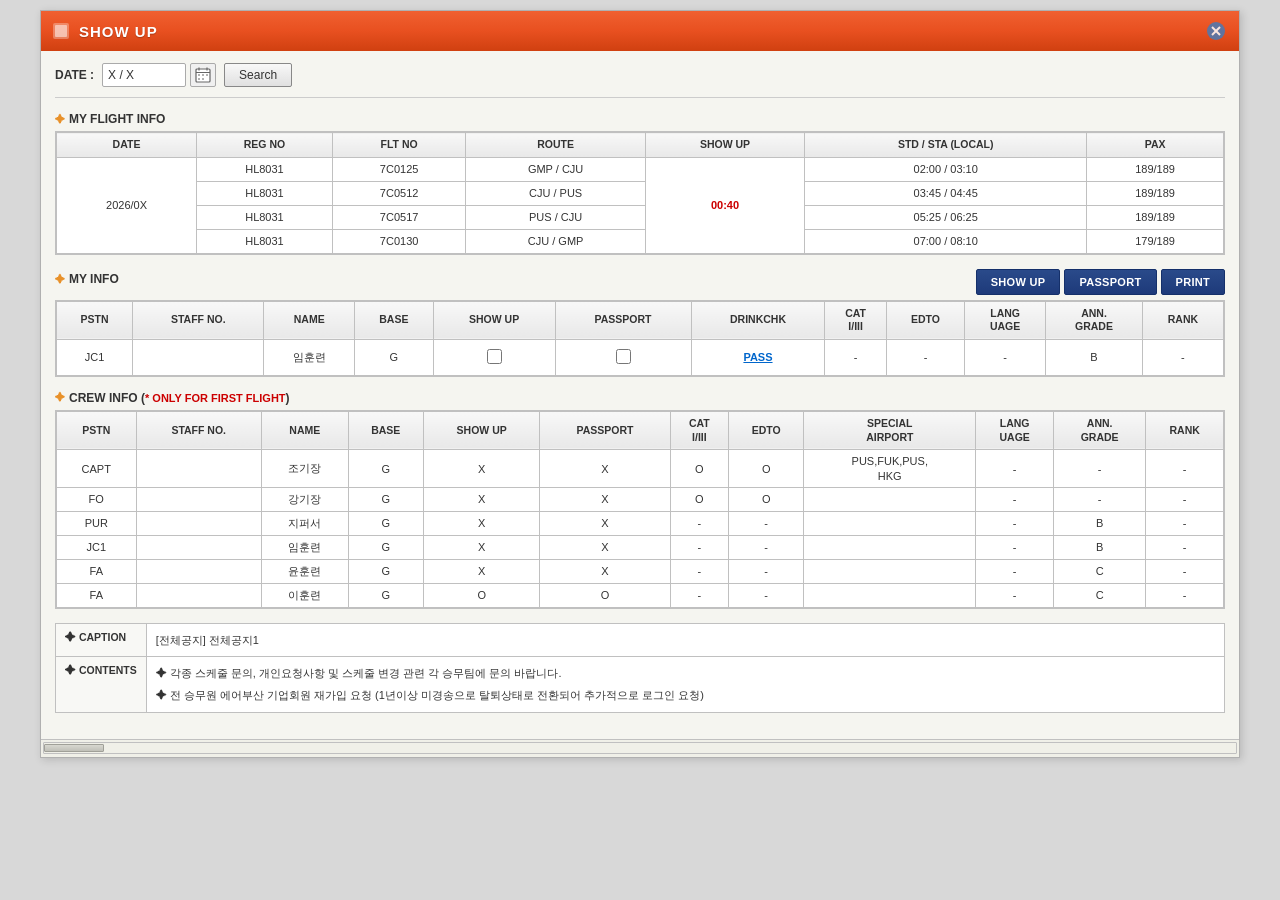
<file: jfos/index.html>
<!DOCTYPE html>
<html lang="ko">
<head>
    <meta charset="UTF-8">
    <meta name="viewport" content="width=device-width, initial-scale=1.0, maximum-scale=1.0">
    <meta name="description" content="제주항공 객실승무원 SHOW UP 로그인 연습 도구">
    <title>SHOW UP - 제주항공 객실승무원</title>
    <link rel="stylesheet" href="style.css">
</head>
<body>
    <div class="app-container">
        <!-- Header Bar -->
        <div class="header-bar">
            <div class="header-icon">
                <svg width="20" height="20" viewBox="0 0 20 20" fill="none">
                    <rect x="2" y="2" width="16" height="16" rx="2" fill="white" opacity="0.3"/>
                    <rect x="4" y="4" width="12" height="12" rx="1" fill="white" opacity="0.5"/>
                </svg>
            </div>
            <h1 class="header-title">SHOW UP</h1>
            <button class="close-btn" id="closeBtn" title="닫기" onclick="window.location.href='jfos_main.html'">
                <svg width="18" height="18" viewBox="0 0 18 18">
                    <circle cx="9" cy="9" r="9" fill="#4a7ab5"/>
                    <line x1="5" y1="5" x2="13" y2="13" stroke="white" stroke-width="2"/>
                    <line x1="13" y1="5" x2="5" y2="13" stroke="white" stroke-width="2"/>
                </svg>
            </button>
        </div>

        <!-- Main Content -->
        <div class="main-content">
            <!-- Date Search Bar -->
            <div class="date-bar">
                <label class="date-label">DATE :</label>
                <input type="text" class="date-input" id="dateInput" value="X / X" readonly>
                <button class="calendar-btn" id="calendarBtn" title="달력">
                    <svg width="16" height="16" viewBox="0 0 16 16" fill="none">
                        <rect x="1" y="2" width="14" height="13" rx="1" stroke="#666" stroke-width="1.2" fill="white"/>
                        <line x1="4" y1="0.5" x2="4" y2="3.5" stroke="#666" stroke-width="1.2"/>
                        <line x1="12" y1="0.5" x2="12" y2="3.5" stroke="#666" stroke-width="1.2"/>
                        <line x1="1" y1="5.5" x2="15" y2="5.5" stroke="#666" stroke-width="1"/>
                        <rect x="3" y="7" width="2" height="2" fill="#666" opacity="0.5"/>
                        <rect x="7" y="7" width="2" height="2" fill="#666" opacity="0.5"/>
                        <rect x="11" y="7" width="2" height="2" fill="#666" opacity="0.5"/>
                        <rect x="3" y="11" width="2" height="2" fill="#666" opacity="0.5"/>
                        <rect x="7" y="11" width="2" height="2" fill="#666" opacity="0.5"/>
                    </svg>
                </button>
                <button class="search-btn" id="searchBtn">Search</button>
            </div>

            <!-- MY FLIGHT INFO Section -->
            <div class="section">
                <div class="section-title">
                    <span class="section-icon">✦</span>
                    <span>MY FLIGHT INFO</span>
                </div>
                <p class="scroll-hint">← 좌우로 스크롤하세요</p>
                <div class="table-scroll">
                    <table class="data-table flight-table">
                        <thead>
                            <tr>
                                <th>DATE</th>
                                <th>REG NO</th>
                                <th>FLT NO</th>
                                <th>ROUTE</th>
                                <th>SHOW UP</th>
                                <th>STD / STA (LOCAL)</th>
                                <th>PAX</th>
                            </tr>
                        </thead>
                        <tbody>
                            <tr>
                                <td rowspan="4" class="date-cell">2026/0X</td>
                                <td>HL8031</td>
                                <td>7C0125</td>
                                <td>GMP / CJU</td>
                                <td rowspan="4" class="showup-time">- -:- -</td>
                                <td class="std-sta-1">17:05 / 18:15</td>
                                <td>189/189</td>
                            </tr>
                            <tr>
                                <td>HL8031</td>
                                <td>7C0512</td>
                                <td>CJU / PUS</td>
                                <td class="std-sta-2">18:50 / 19:50</td>
                                <td>189/189</td>
                            </tr>
                            <tr>
                                <td>HL8031</td>
                                <td>7C0517</td>
                                <td>PUS / CJU</td>
                                <td class="std-sta-3">20:30 / 21:30</td>
                                <td>189/189</td>
                            </tr>
                            <tr>
                                <td>HL8031</td>
                                <td>7C0130</td>
                                <td>CJU / GMP</td>
                                <td class="std-sta-4">22:05 / 23:15</td>
                                <td>179/189</td>
                            </tr>
                        </tbody>
                    </table>
                </div>
            </div>

            <!-- MY INFO Section -->
            <div class="section">
                <div class="section-header-row">
                    <div class="section-title">
                        <span class="section-icon">✦</span>
                        <span>MY INFO</span>
                    </div>
                    <div class="action-buttons">
                        <button class="action-btn" id="showUpBtn">SHOW UP</button>
                        <button class="action-btn" id="passportBtn">PASSPORT</button>
                        <button class="action-btn" id="printBtn">PRINT</button>
                    </div>
                </div>
                <p class="scroll-hint">← 좌우로 스크롤하세요</p>
                <div class="table-scroll">
                    <table class="data-table myinfo-table">
                        <thead>
                            <tr>
                                <th>PSTN</th>
                                <th>STAFF NO.</th>
                                <th>NAME</th>
                                <th>BASE</th>
                                <th>SHOW UP</th>
                                <th>PASSPORT</th>
                                <th>DRINKCHK</th>
                                <th>CAT<br>I/III</th>
                                <th>EDTO</th>
                                <th>LANG<br>UAGE</th>
                                <th>ANN.<br>GRADE</th>
                                <th>RANK</th>
                            </tr>
                        </thead>
                        <tbody>
                            <tr>
                                <td>JC1</td>
                                <td></td>
                                <td>임훈련</td>
                                <td>G</td>
                                <td><input type="checkbox" class="chk" id="myShowUpChk"></td>
                                <td><input type="checkbox" class="chk" id="myPassportChk"></td>
                                <td><a href="#" class="pass-link" id="passLink">PASS</a></td>
                                <td>-</td>
                                <td>-</td>
                                <td>-</td>
                                <td>B</td>
                                <td>-</td>
                            </tr>
                        </tbody>
                    </table>
                </div>
            </div>

            <!-- CREW INFO Section -->
            <div class="section">
                <div class="section-title">
                    <span class="section-icon">✦</span>
                    <span>CREW INFO (<span class="highlight-text">* ONLY FOR FIRST FLIGHT</span>)</span>
                </div>
                <p class="scroll-hint">← 좌우로 스크롤하세요</p>
                <div class="table-scroll">
                    <table class="data-table crew-table">
                        <thead>
                            <tr>
                                <th>PSTN</th>
                                <th>STAFF NO.</th>
                                <th>NAME</th>
                                <th>BASE</th>
                                <th>SHOW UP</th>
                                <th>PASSPORT</th>
                                <th>CAT<br>I/III</th>
                                <th>EDTO</th>
                                <th>SPECIAL<br>AIRPORT</th>
                                <th>LANG<br>UAGE</th>
                                <th>ANN.<br>GRADE</th>
                                <th>RANK</th>
                            </tr>
                        </thead>
                        <tbody>
                            <tr>
                                <td>CAPT</td>
                                <td></td>
                                <td>조기장</td>
                                <td>G</td>
                                <td>X</td>
                                <td>X</td>
                                <td>O</td>
                                <td>O</td>
                                <td class="special-airport">PUS,FUK,PUS,<br>HKG</td>
                                <td>-</td>
                                <td>-</td>
                                <td>-</td>
                            </tr>
                            <tr>
                                <td>FO</td>
                                <td></td>
                                <td>강기장</td>
                                <td>G</td>
                                <td>X</td>
                                <td>X</td>
                                <td>O</td>
                                <td>O</td>
                                <td></td>
                                <td>-</td>
                                <td>-</td>
                                <td>-</td>
                            </tr>
                            <tr>
                                <td>PUR</td>
                                <td></td>
                                <td>지퍼서</td>
                                <td>G</td>
                                <td>X</td>
                                <td>X</td>
                                <td>-</td>
                                <td>-</td>
                                <td></td>
                                <td>-</td>
                                <td>B</td>
                                <td>-</td>
                            </tr>
                            <tr>
                                <td>JC1</td>
                                <td></td>
                                <td>임훈련</td>
                                <td>G</td>
                                <td id="crewShowUpIm">X</td>
                                <td id="crewPassportIm">X</td>
                                <td>-</td>
                                <td>-</td>
                                <td></td>
                                <td>-</td>
                                <td>B</td>
                                <td>-</td>
                            </tr>
                            <tr>
                                <td>FA</td>
                                <td></td>
                                <td>윤훈련</td>
                                <td>G</td>
                                <td>X</td>
                                <td>X</td>
                                <td>-</td>
                                <td>-</td>
                                <td></td>
                                <td>-</td>
                                <td>C</td>
                                <td>-</td>
                            </tr>
                            <tr>
                                <td>FA</td>
                                <td></td>
                                <td>이훈련</td>
                                <td>G</td>
                                <td>O</td>
                                <td>O</td>
                                <td>-</td>
                                <td>-</td>
                                <td></td>
                                <td>-</td>
                                <td>C</td>
                                <td>-</td>
                            </tr>
                        </tbody>
                    </table>
                </div>
            </div>

            <!-- CAPTION & CONTENTS Section -->
            <div class="section notice-section">
                <table class="notice-table">
                    <tr>
                        <td class="notice-label">✦ CAPTION</td>
                        <td class="notice-content">[전체공지] 전체공지1</td>
                    </tr>
                    <tr>
                        <td class="notice-label">✦ CONTENTS</td>
                        <td class="notice-content">
                            <p>✦ 각종 스케줄 문의, 개인요청사항 및 스케줄 변경 관련 각 승무팀에 문의 바랍니다.</p>
                            <p>✦ 전 승무원 에어부산 기업회원 재가입 요청 (1년이상 미경송으로 탈퇴상태로 전환되어 추가적으로 로그인 요청)</p>
                        </td>
                    </tr>
                </table>
            </div>
        </div>

        <!-- Bottom Scrollbar Area -->
        <div class="bottom-bar">
            <div class="scroll-track">
                <div class="scroll-thumb"></div>
            </div>
        </div>
    </div>

    <script src="app.js"></script>
</body>
</html>
</file>
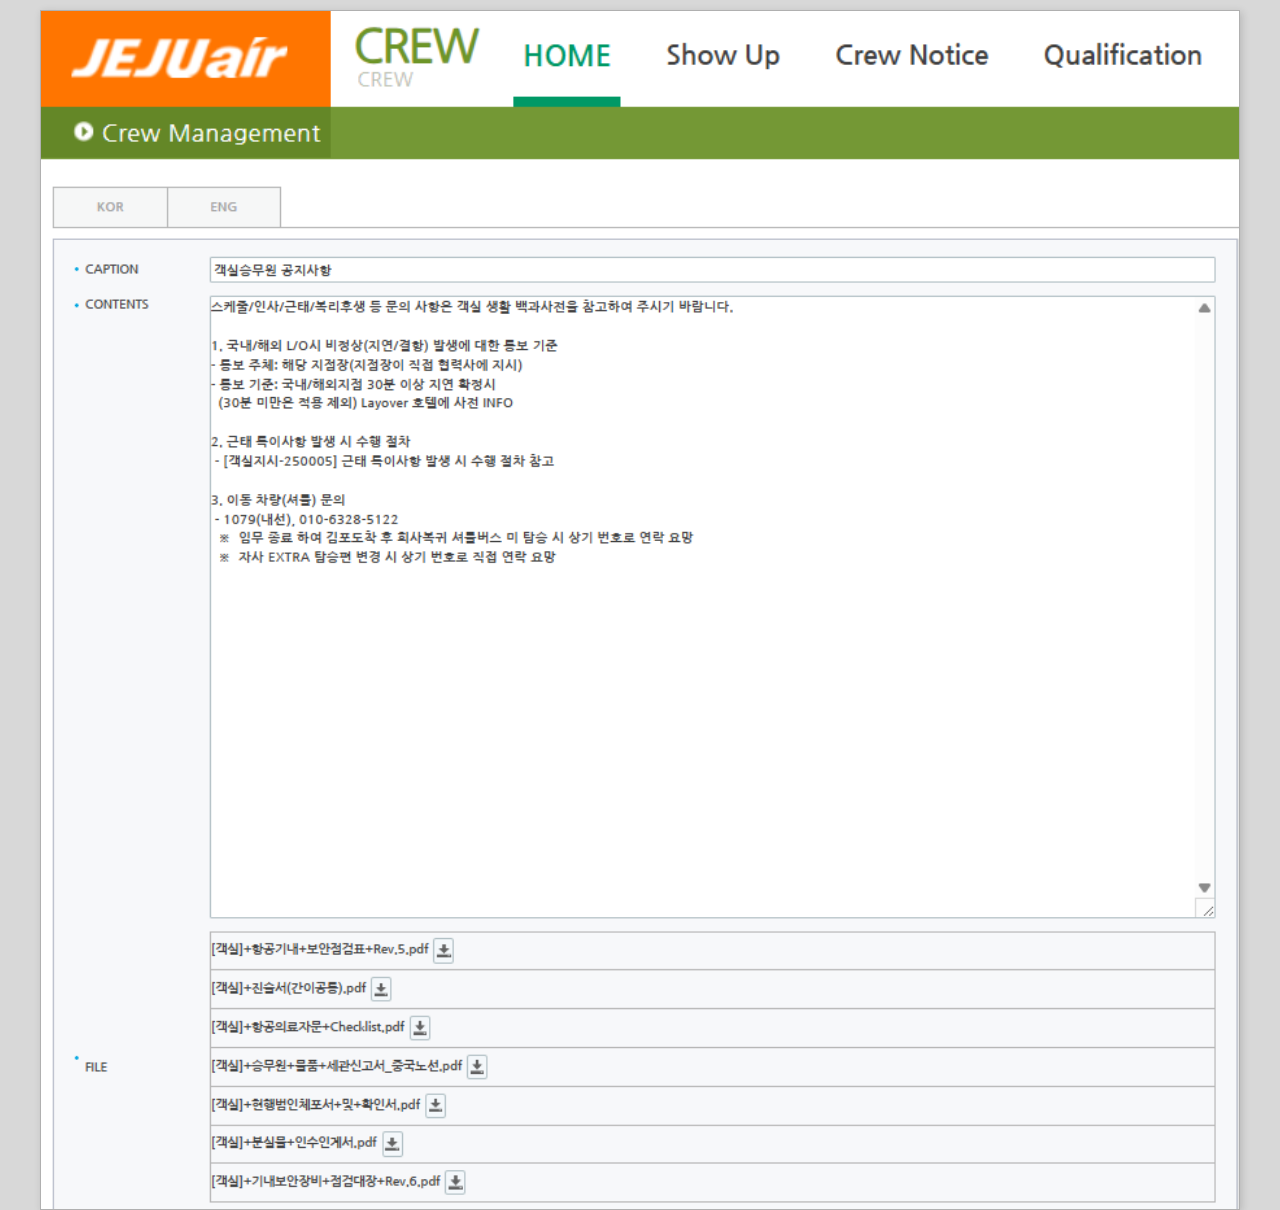
<file: jfos/jfos_main.html>
<!DOCTYPE html>
<html lang="ko">
<head>
    <meta charset="UTF-8">
    <meta name="viewport" content="width=device-width, initial-scale=1.0, maximum-scale=1.0">
    <meta name="description" content="JFOS Main Page">
    <title>제주항공 운항통제 시스템 - 메인</title>
    <style>
        * {
            margin: 0;
            padding: 0;
            box-sizing: border-box;
            -webkit-tap-highlight-color: transparent;
        }

        html, body {
            height: 100%;
        }

        body {
            font-family: 'Malgun Gothic', 'Apple SD Gothic Neo', 'Segoe UI', Arial, sans-serif;
            background-color: #d8d8d8;
            display: flex;
            justify-content: center;
            align-items: flex-start;
            min-height: 100%;
            padding: 10px;
        }

        /* 메인 컨테이너 */
        .main-container {
            width: 100%;
            max-width: 1200px;
            background: white;
            border: 1px solid #b0b0b0;
            box-shadow: 2px 2px 8px rgba(0, 0, 0, 0.15);
            display: flex;
            flex-direction: column;
        }

        /* 이미지 컨테이너 — position:relative 필수 */
        .image-section {
            position: relative;
            width: 100%;
            display: block;
        }

        /* 이미지는 부모 너비에 맞춰 자동 높이 */
        .page-img {
            width: 100%;
            height: auto;
            display: block;
        }

        /* 메뉴 버튼 오버레이 컨테이너
           upper.png 기준: 전체 높이의 상단 약 30% 영역이 메뉴바
           left 37% = 로고+CREW 영역 건너뜀 */
        .nav-overlay {
            position: absolute;
            top: 0;
            left: 0;
            width: 100%;
            height: 74%;   /* 메뉴바 + 서브 영역 */
            display: flex;
            align-items: stretch;
            z-index: 10;
            padding-left: 37%;
        }

        /* 개별 메뉴 버튼 */
        .nav-btn {
            flex: 1;
            display: flex;
            align-items: center;
            justify-content: center;
            text-decoration: none;
            font-family: 'Segoe UI', Arial, sans-serif;
            font-size: clamp(8px, 1.4vw, 13px);
            font-weight: 500;
            color: #222;
            cursor: default;
            user-select: none;
            margin: 5% 0.3% 2% 0.3%;
            background-color: transparent;
        }

        .nav-btn.inactive {
            pointer-events: none;
        }

        .nav-btn.active {
            cursor: pointer;
            pointer-events: auto;
        }

        .nav-btn.active:active {
            background-color: rgba(0, 0, 0, 0.06);
            border-radius: 4px;
        }

        /* ===== 모바일 & 태블릿 ===== */
        @media (max-width: 768px) {
            body {
                padding: 0;
                background: white;
            }

            .main-container {
                border: none;
                box-shadow: none;
                max-width: 100%;
            }
        }
    </style>
</head>
<body>
    <div class="main-container">
        <!-- Upper 이미지 영역 -->
        <div class="image-section">
            <img src="upper.png" alt="Upper Menu" class="page-img">

            <!-- 메뉴 버튼 오버레이: HOME / Show Up / Crew Notice / Qualification -->
            <nav class="nav-overlay" aria-label="메인 메뉴">
                <!-- HOME: 비활성 -->
                <span class="nav-btn inactive" title="HOME"></span>

                <!-- Show Up: 활성 (index.html로 이동) -->
                <a href="index.html" class="nav-btn active" title="Show Up 페이지로 이동"></a>

                <!-- Crew Notice: 비활성 -->
                <span class="nav-btn inactive" title="Crew Notice"></span>

                <!-- Qualification: 비활성 -->
                <span class="nav-btn inactive" title="Qualification"></span>
            </nav>
        </div>

        <!-- Lower 이미지 영역 -->
        <div class="image-section">
            <img src="lower.png" alt="Lower Info" class="page-img">
        </div>
    </div>
</body>
</html>
</file>
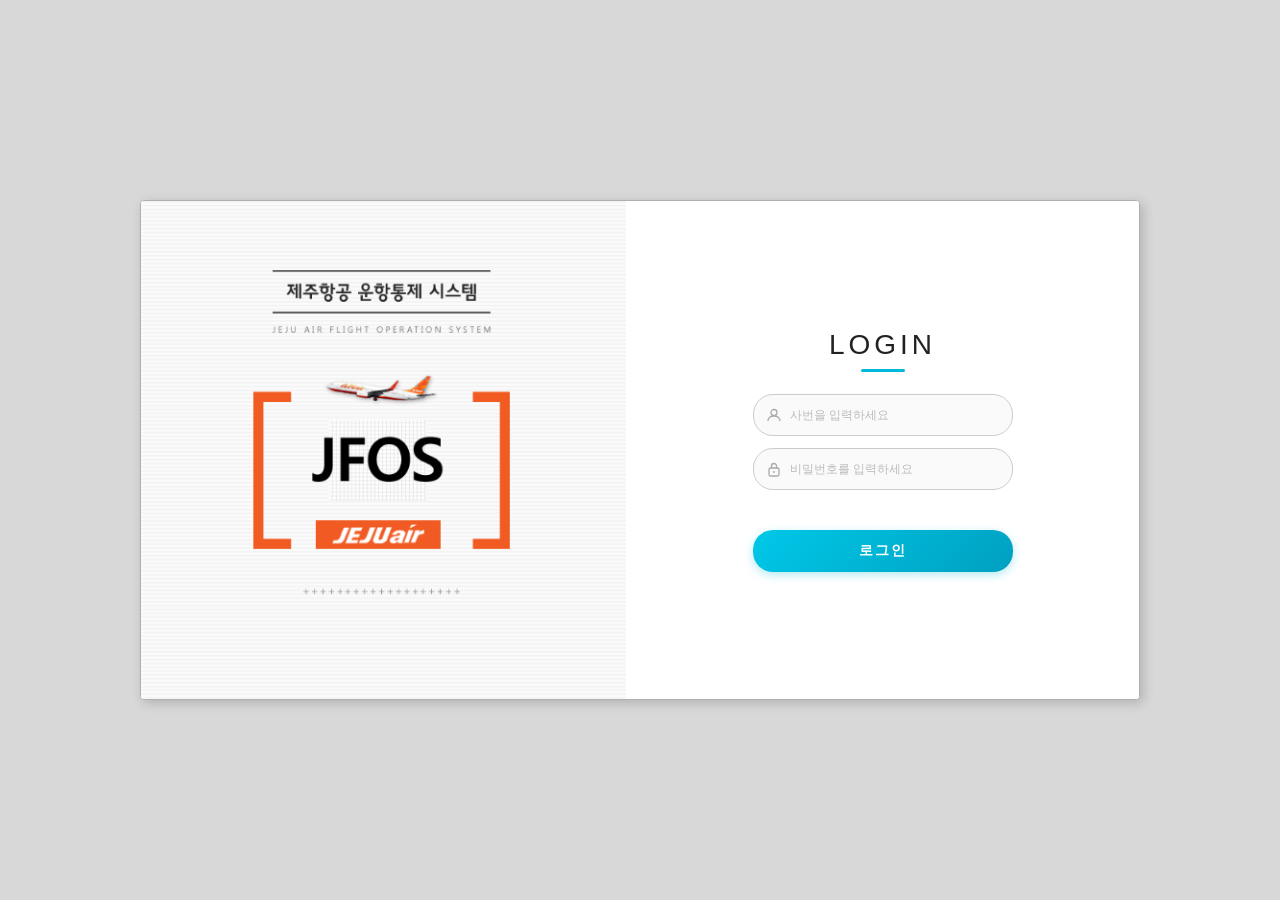
<file: jfos/login.html>
<!DOCTYPE html>
<html lang="ko">

<head>
    <meta charset="UTF-8">
    <meta name="viewport" content="width=device-width, initial-scale=1.0">
    <meta name="description" content="JFOS - 제주항공 운항통제 시스템 로그인">
    <title>JFOS - 제주항공 운항통제 시스템</title>
    <link rel="stylesheet" href="login.css">
</head>

<body>
    <div class="login-wrapper">

        <!-- ===== LEFT PANEL ===== -->
        <div class="left-panel">
            <img src="jofs_main.png" alt="JFOS Main" class="jofs-main-img">
            
        </div>

        <!-- ===== RIGHT PANEL ===== -->
        <div class="right-panel">
            <div class="right-inner">

                <!-- LOGIN title -->
                <div class="login-title-block">
                    <h2 class="login-title">LOGIN</h2>
                    <div class="login-underline"></div>
                </div>

                <!-- Login Form -->
                <form class="login-form" id="loginForm" onsubmit="handleLogin(event)">
                    <!-- ID Field -->
                    <div class="input-group">
                        <span class="input-icon">
                            <svg width="16" height="16" viewBox="0 0 16 16" fill="none">
                                <circle cx="8" cy="5.5" r="3" stroke="#aaa" stroke-width="1.3" />
                                <path d="M2 13.5C2 11 4.7 9 8 9s6 2 6 4.5" stroke="#aaa" stroke-width="1.3"
                                    stroke-linecap="round" />
                            </svg>
                        </span>
                        <input type="text" id="userId" class="login-input" placeholder="사번을 입력하세요"
                            autocomplete="username">
                    </div>

                    <!-- Password Field -->
                    <div class="input-group">
                        <span class="input-icon">
                            <svg width="16" height="16" viewBox="0 0 16 16" fill="none">
                                <rect x="3" y="7" width="10" height="8" rx="1.5" stroke="#aaa" stroke-width="1.3" />
                                <path d="M5.5 7V5a2.5 2.5 0 0 1 5 0v2" stroke="#aaa" stroke-width="1.3"
                                    stroke-linecap="round" />
                                <circle cx="8" cy="11" r="1" fill="#aaa" />
                            </svg>
                        </span>
                        <input type="password" id="userPw" class="login-input" placeholder="비밀번호를 입력하세요"
                            autocomplete="current-password">
                    </div>

                    <!-- Error message -->
                    <div class="error-msg" id="errorMsg"></div>

                    <!-- Login Button -->
                    <button type="submit" class="login-btn" id="loginBtn">로그인</button>
                </form>

                <!-- User Info (Hidden initially) -->
                <div id="loggedInUser" style="display: none; width: 100%; text-align: center; font-size: 15px; font-weight: bold; color: #333; margin-bottom: 24px;">
                    <svg width="15" height="15" viewBox="0 0 24 24" fill="#333" style="vertical-align: middle; margin-right: 4px; margin-bottom: 2px;">
                        <path d="M12 12c2.21 0 4-1.79 4-4s-1.79-4-4-4-4 1.79-4 4 1.79 4 4 4zm0 2c-2.67 0-8 1.34-8 4v2h16v-2c0-2.66-5.33-4-8-4z"/>
                    </svg>김제주 님
                </div>

                <!-- Menu Panel (Hidden initially) -->
                <div id="menuPanel" class="menu-panel" style="display: none;">
                    
                    <!-- FPL (Disabled) -->
                    <div class="menu-item disabled">
                        <div class="hexagon-box">
                            <svg class="hex-svg" viewBox="0 0 100 110">
                                <polygon points="50,2 98,27 98,83 50,108 2,83 2,27" fill="white" stroke="#e0e0e0" stroke-width="2"/>
                            </svg>
                            <div class="hex-content">
                                <div class="icon-group">
                                    <svg width="40" height="40" viewBox="0 0 24 24" fill="none" stroke="#777" stroke-width="1.2" stroke-dasharray="3 3">
                                        <circle cx="12" cy="12" r="9"/>
                                        <polygon points="12,1 15,3 12,5" fill="#777" stroke="none"/>
                                        <polygon points="23,12 21,9 21,15" fill="#777" stroke="none"/>
                                    </svg>
                                    <svg width="22" height="22" viewBox="0 0 24 24" fill="#777" class="center-icon" style="transform: rotate(45deg);">
                                        <path d="M21 16v-2l-8-5V3.5c0-.83-.67-1.5-1.5-1.5S10 2.67 10 3.5V9l-8 5v2l8-2.5V19l-2 1.5V22l3.5-1 3.5 1v-1.5L13 19v-5.5l8 2.5z"/>
                                    </svg>
                                </div>
                                <div class="hex-title">FPL</div>
                            </div>
                        </div>
                        <div class="menu-desc">Flight Plan</div>
                    </div>

                    <!-- CREW -->
                    <div class="menu-item" onclick="window.location.href='jfos_main.html'" style="cursor: pointer;">
                        <div class="hexagon-box">
                            <svg class="hex-svg" viewBox="0 0 100 110">
                                <polygon points="50,2 98,27 98,83 50,108 2,83 2,27" fill="white" stroke="#e0e0e0" stroke-width="2"/>
                            </svg>
                            <div class="hex-content">
                                <div class="icon-group">
                                    <svg width="40" height="40" viewBox="0 0 24 24" fill="none" stroke="#777" stroke-width="1.2">
                                        <path d="M12 3 A 9 9 0 1 0 21 12" />
                                        <polygon points="21,3 21,8 16,8" stroke="none" fill="#777" />
                                        <path d="M21 12 L21 3" stroke-dasharray="none" />
                                    </svg>
                                    <svg width="22" height="22" viewBox="0 0 24 24" fill="#777" class="center-icon">
                                        <path d="M12 12c2.21 0 4-1.79 4-4s-1.79-4-4-4-4 1.79-4 4 1.79 4 4 4zm0 2c-2.67 0-8 1.34-8 4v2h16v-2c0-2.66-5.33-4-8-4z"/>
                                    </svg>
                                    <svg width="13" height="13" viewBox="0 0 24 24" fill="#777" class="gear-icon">
                                        <path d="M19.14,12.94c0.04-0.3,0.06-0.61,0.06-0.94c0-0.32-0.02-0.64-0.06-0.94l2.03-1.58c0.18-0.14,0.23-0.41,0.12-0.61 l-1.92-3.32c-0.12-0.22-0.37-0.29-0.59-0.22l-2.39,0.96c-0.5-0.38-1.03-0.7-1.62-0.94L14.4,2.81c-0.04-0.24-0.24-0.41-0.48-0.41 h-3.84c-0.24,0-0.43,0.17-0.47,0.41L9.25,5.35C8.66,5.59,8.12,5.92,7.63,6.29L5.24,5.33c-0.22-0.08-0.47,0-0.59,0.22L2.73,8.87 C2.62,9.08,2.66,9.34,2.86,9.48l2.03,1.58C4.84,11.36,4.8,11.69,4.8,12s0.02,0.64,0.06,0.94l-2.03,1.58 c-0.18,0.14-0.23,0.41-0.12,0.61l1.92,3.32c0.12,0.22,0.37,0.29,0.59,0.22l2.39-0.96c0.5,0.38,1.03,0.7,1.62,0.94l0.36,2.54 c0.05,0.24,0.24,0.41,0.48,0.41h3.84c0.24,0,0.43-0.17,0.47-0.41l0.36-2.54c0.59-0.24,1.13-0.56,1.62-0.94l2.39,0.96 c0.22,0.08,0.47,0,0.59-0.22l1.92-3.32c0.12-0.22,0.07-0.49-0.12-0.61L19.14,12.94z M12,15.6c-1.98,0-3.6-1.62-3.6-3.6 s1.62-3.6,3.6-3.6s3.6,1.62,3.6,3.6S13.98,15.6,12,15.6z"/>
                                    </svg>
                                </div>
                                <div class="hex-title">CREW</div>
                            </div>
                        </div>
                        <div class="menu-desc">Crew Information</div>
                    </div>
                </div>

            </div>
        </div>

    </div>

    <script>
        function handleLogin(e) {
            e.preventDefault();

            const userId = document.getElementById('userId').value.trim();
            const userPw = document.getElementById('userPw').value.trim();
            const errorMsg = document.getElementById('errorMsg');

            if (!userId || !userPw) {
                errorMsg.textContent = '사번과 비밀번호를 입력해 주세요.';
                return;
            }

            errorMsg.textContent = '';

            // Animate button
            const btn = document.getElementById('loginBtn');
            btn.textContent = '로그인 중...';
            btn.disabled = true;

            setTimeout(() => {
                // Instead of direct redirect, show menu panel
                document.getElementById('loginForm').style.display = 'none';
                document.querySelector('.login-title-block').style.display = 'none';
                document.getElementById('menuPanel').style.display = 'flex';
                document.getElementById('loggedInUser').style.display = 'block';
            }, 600);
        }

        // Allow Enter key on both inputs
        document.getElementById('userId').addEventListener('keydown', function (e) {
            if (e.key === 'Enter') document.getElementById('userPw').focus();
        });
    </script>
</body>

</html>
</file>
<file: jfos/style.css>
/* ===== Reset & Base ===== */
* {
    margin: 0;
    padding: 0;
    box-sizing: border-box;
    -webkit-tap-highlight-color: transparent;
}

html, body {
    height: 100%;
}

body {
    font-family: 'Malgun Gothic', 'Apple SD Gothic Neo', 'Noto Sans KR', 'Segoe UI', Tahoma, Geneva, Verdana, sans-serif;
    background-color: #d8d8d8;
    display: flex;
    justify-content: center;
    align-items: flex-start;
    min-height: 100%;
    padding: 10px;
    color: #333;
}

/* ===== App Container ===== */
.app-container {
    width: 100%;
    max-width: 1200px;
    background: #f5f5f0;
    border: 1px solid #b0b0b0;
    box-shadow: 2px 2px 8px rgba(0, 0, 0, 0.15);
    position: relative;
}

/* ===== Header Bar ===== */
.header-bar {
    background: linear-gradient(180deg, #f06030 0%, #e85020 50%, #d04010 100%);
    height: 40px;
    display: flex;
    align-items: center;
    padding: 0 10px;
    position: relative;
    flex-shrink: 0;
}

.header-icon {
    display: flex;
    align-items: center;
    margin-right: 8px;
}

.header-title {
    color: white;
    font-size: 15px;
    font-weight: bold;
    letter-spacing: 1px;
    text-shadow: 0 1px 1px rgba(0, 0, 0, 0.25);
}

.close-btn {
    position: absolute;
    right: 10px;
    top: 50%;
    transform: translateY(-50%);
    background: none;
    border: none;
    cursor: pointer;
    display: flex;
    align-items: center;
    justify-content: center;
    padding: 4px;
    opacity: 0.85;
    transition: opacity 0.2s;
}

.close-btn:hover {
    opacity: 1;
}

/* ===== Main Content ===== */
.main-content {
    padding: 12px 14px;
    background: #f5f5f0;
}

/* ===== Date Bar ===== */
.date-bar {
    display: flex;
    align-items: center;
    margin-bottom: 14px;
    gap: 4px;
    border-bottom: 1px solid #ccc;
    padding-bottom: 10px;
    flex-wrap: wrap;
}

.date-label {
    font-size: 12px;
    font-weight: bold;
    color: #333;
    margin-right: 4px;
    white-space: nowrap;
}

.date-input {
    width: 84px;
    height: 24px;
    border: 1px solid #aaa;
    padding: 0 5px;
    font-size: 12px;
    background: white;
    color: #333;
    border-radius: 2px;
}

.calendar-btn {
    width: 26px;
    height: 24px;
    border: 1px solid #aaa;
    background: #f0f0f0;
    cursor: pointer;
    display: flex;
    align-items: center;
    justify-content: center;
    padding: 0;
    border-radius: 2px;
}

.calendar-btn:hover {
    background: #e0e0e0;
}

.search-btn {
    height: 24px;
    padding: 0 14px;
    border: 1px solid #888;
    background: linear-gradient(180deg, #f8f8f8 0%, #e0e0e0 100%);
    font-size: 12px;
    cursor: pointer;
    color: #333;
    margin-left: 4px;
    border-radius: 2px;
    font-weight: 500;
}

.search-btn:hover { background: linear-gradient(180deg, #e8e8e8 0%, #d0d0d0 100%); }
.search-btn:active { background: linear-gradient(180deg, #d0d0d0 0%, #c0c0c0 100%); }

/* ===== Section Styles ===== */
.section {
    margin-bottom: 14px;
}

.section-title {
    font-size: 12px;
    font-weight: bold;
    color: #333;
    margin-bottom: 5px;
    display: flex;
    align-items: center;
    gap: 4px;
}

.section-icon {
    color: #e8912a;
    font-size: 10px;
}

.section-header-row {
    display: flex;
    justify-content: space-between;
    align-items: center;
    margin-bottom: 5px;
    flex-wrap: wrap;
    gap: 6px;
}

.highlight-text {
    color: #cc0000;
    font-size: 11px;
}

/* ===== Action Buttons ===== */
.action-buttons {
    display: flex;
    gap: 4px;
    flex-wrap: wrap;
}

.action-btn {
    height: 26px;
    padding: 0 14px;
    background: linear-gradient(180deg, #2a4a8a 0%, #1e3a7a 100%);
    border: 1px solid #15306a;
    color: white;
    font-size: 11px;
    font-weight: bold;
    cursor: pointer;
    letter-spacing: 0.3px;
    border-radius: 2px;
    white-space: nowrap;
    transition: background 0.15s;
}

.action-btn:hover { background: linear-gradient(180deg, #3a5a9a 0%, #2a4a8a 100%); }
.action-btn:active { background: linear-gradient(180deg, #152860 0%, #0e2050 100%); }

/* ===== Scrollable Table Wrappers ===== */
.table-scroll {
    width: 100%;
    overflow-x: auto;
    -webkit-overflow-scrolling: touch;
    border: 1px solid #c0c0c0;
    background: white;
}

/* ===== Data Tables ===== */
.data-table {
    width: 100%;
    border-collapse: collapse;
    font-size: 11px;
    background: white;
    min-width: 560px;
}

.data-table thead th {
    background: linear-gradient(180deg, #f8f8f8 0%, #e8e8e8 100%);
    border: 1px solid #c0c0c0;
    padding: 5px 4px;
    font-weight: bold;
    text-align: center;
    color: #333;
    font-size: 10.5px;
    line-height: 1.3;
    white-space: nowrap;
    position: sticky;
    top: 0;
}

.data-table tbody td {
    border: 1px solid #c0c0c0;
    padding: 4px 5px;
    text-align: center;
    color: #333;
    font-size: 11px;
    vertical-align: middle;
    height: 24px;
}

.myinfo-table tbody td {
    height: 36px;
    padding: 6px 5px;
}

.data-table tbody tr:hover {
    background-color: #f0f0eb;
}

/* Flight Table Specific */
.flight-table .date-cell {
    font-weight: normal;
    vertical-align: middle;
}

.flight-table .showup-time {
    color: #cc0000;
    font-weight: bold;
    animation: redToRedBlink 1s step-start infinite;
}

@keyframes redToRedBlink {
    0%, 100% { color: #cc0000; }
    50% { color: #ff9999; }
}

/* MY INFO Table */
.myinfo-table .chk {
    width: 15px;
    height: 15px;
    cursor: pointer;
}

.pass-link {
    color: #0066cc;
    text-decoration: underline;
    font-weight: bold;
    font-size: 11px;
    cursor: pointer;
}

.pass-link:hover { color: #0044aa; }

/* Special Airport Cell */
.special-airport {
    font-size: 8.5px;
    line-height: 1.3;
    text-align: center;
}

/* ===== Notice Section ===== */
.notice-section {
    margin-top: 10px;
}

.notice-table {
    width: 100%;
    border-collapse: collapse;
    font-size: 11px;
    border: 1px solid #c0c0c0;
}

.notice-table td {
    border: 1px solid #c0c0c0;
    padding: 7px 9px;
    vertical-align: top;
}

.notice-label {
    width: 90px;
    font-weight: bold;
    font-size: 10.5px;
    color: #333;
    background: #f8f8f5;
    white-space: nowrap;
}

.notice-content {
    font-size: 11px;
    color: #333;
    line-height: 1.7;
    background: white;
}

.notice-content p { margin-bottom: 3px; }
.notice-content p:last-child { margin-bottom: 0; }

/* ===== Bottom Bar ===== */
.bottom-bar {
    height: 18px;
    background: #f0f0e8;
    border-top: 1px solid #c0c0c0;
    display: flex;
    align-items: center;
    padding: 0 2px;
    flex-shrink: 0;
}

.scroll-track {
    width: 100%;
    height: 12px;
    background: #f0f0e8;
    border: 1px solid #c0c0c0;
    border-radius: 1px;
    position: relative;
}

.scroll-thumb {
    position: absolute;
    left: 0;
    top: 1px;
    width: 60px;
    height: 8px;
    background: linear-gradient(180deg, #d8d8d0 0%, #c0c0b8 100%);
    border: 1px solid #a0a098;
    border-radius: 1px;
}

/* ===== Modal Overlay ===== */
.modal-overlay {
    display: none;
    position: fixed;
    top: 0;
    left: 0;
    width: 100%;
    height: 100%;
    background: rgba(0, 0, 0, 0.4);
    z-index: 100;
    justify-content: center;
    align-items: center;
    padding: 16px;
}

.modal-overlay.active {
    display: flex;
}

.modal-box {
    background: white;
    border: 1px solid #aaa;
    border-radius: 8px;
    padding: 0;
    width: 100%;
    max-width: 300px;
    box-shadow: 0 4px 20px rgba(0, 0, 0, 0.25);
    overflow: hidden;
}

.modal-header {
    background: white;
    padding: 14px 16px 8px;
    color: #333;
    font-size: 14px;
    font-weight: bold;
    display: flex;
    justify-content: space-between;
    align-items: center;
    border-bottom: 1px solid #eee;
}

.modal-close {
    background: none;
    border: none;
    color: #888;
    font-size: 20px;
    cursor: pointer;
    font-weight: bold;
    padding: 0 4px;
    line-height: 1;
}

.modal-body {
    padding: 20px 20px 14px;
    font-size: 13px;
    text-align: center;
    color: #333;
    line-height: 1.6;
}

.modal-footer {
    padding: 10px 20px 18px;
    text-align: center;
}

.modal-ok-btn {
    padding: 8px 28px;
    background: linear-gradient(180deg, #f5a623 0%, #e8912a 100%);
    border: 1px solid #c07018;
    color: white;
    font-size: 13px;
    font-weight: bold;
    cursor: pointer;
    border-radius: 4px;
    transition: background 0.2s;
}

.modal-ok-btn:hover {
    background: linear-gradient(180deg, #ffb733 0%, #f09a30 100%);
}

/* ===== Show Up Success Animation ===== */
.showup-success {
    animation: successFlash 0.5s ease;
}

@keyframes successFlash {
    0% { background-color: white; }
    50% { background-color: #fff3cd; }
    100% { background-color: white; }
}

/* ===== Timestamp Display ===== */
.timestamp-display {
    color: #0066cc;
    font-weight: bold;
    font-size: 11px;
}

/* ===== Scroll hint for tables ===== */
.scroll-hint {
    display: none;
    font-size: 10px;
    color: #999;
    text-align: right;
    padding: 2px 0 4px;
    font-style: italic;
}

/* ===== TABLET / MOBILE ===== */
@media (max-width: 768px) {
    body {
        padding: 0;
        background: #f5f5f0;
        align-items: flex-start;
    }

    .app-container {
        width: 100%;
        max-width: 100%;
        border: none;
        box-shadow: none;
        border-radius: 0;
        min-height: 100dvh;
    }

    .main-content {
        padding: 10px 8px;
    }

    .header-bar {
        height: 44px;
    }

    .header-title {
        font-size: 16px;
    }

    .scroll-hint {
        display: block;
    }

    .data-table thead th {
        font-size: 9.5px;
        padding: 4px 2px;
    }

    .data-table tbody td {
        font-size: 10px;
        padding: 3px 3px;
    }

    .action-btn {
        height: 28px;
        padding: 0 10px;
        font-size: 10.5px;
    }

    .date-input { width: 80px; }
}

@media (max-width: 480px) {
    .data-table {
        font-size: 10px;
        min-width: 520px;
    }

    .data-table thead th {
        font-size: 9px;
        padding: 3px 2px;
    }

    .data-table tbody td {
        font-size: 9.5px;
        padding: 2px 2px;
        height: 20px;
    }

    .section-title {
        font-size: 11px;
    }

    .notice-label {
        width: 72px;
        font-size: 9.5px;
    }

    .notice-content {
        font-size: 10.5px;
    }
}
</file>
<file: jfos/login.css>
/* ===== Reset & Base ===== */
* {
    margin: 0;
    padding: 0;
    box-sizing: border-box;
    -webkit-tap-highlight-color: transparent;
}

html, body {
    height: 100%;
}

body {
    font-family: 'Malgun Gothic', 'Apple SD Gothic Neo', 'Noto Sans KR', 'Segoe UI', Tahoma, sans-serif;
    background: #d8d8d8;
    min-height: 100%;
    display: flex;
    align-items: center;
    justify-content: center;
    padding: 12px;
}

/* ===== Outer Wrapper ===== */
.login-wrapper {
    display: flex;
    width: 100%;
    max-width: 1000px;
    background: white;
    border: 1px solid #b0b0b0;
    box-shadow: 3px 3px 12px rgba(0, 0, 0, 0.18);
    border-radius: 4px;
    overflow: hidden;
    min-height: 500px;
}

/* ===== LEFT PANEL ===== */
.left-panel {
    flex: 1.1;
    position: relative;
    overflow: hidden;
    min-height: 460px;
    background: #f0f0f0;
}

.jofs-main-img {
    width: 100%;
    height: 100%;
    object-fit: cover;
    object-position: center;
    display: block;
    position: absolute;
    top: 0;
    left: 0;
}



/* ===== RIGHT PANEL ===== */
.right-panel {
    flex: 1;
    background: white;
    display: flex;
    align-items: center;
    justify-content: center;
    padding: 40px 36px;
}

.right-inner {
    width: 100%;
    max-width: 260px;
    display: flex;
    flex-direction: column;
    align-items: center;
    gap: 22px;
}

/* LOGIN Title */
.login-title-block {
    text-align: center;
    width: 100%;
}

.login-title {
    font-size: 28px;
    font-weight: 500;
    color: #222;
    letter-spacing: 4px;
    font-family: Arial, sans-serif;
}

.login-underline {
    width: 44px;
    height: 3px;
    background: #00b8d9;
    margin: 8px auto 0;
    border-radius: 2px;
}

/* Form */
.login-form {
    width: 100%;
    display: flex;
    flex-direction: column;
    gap: 12px;
}

.input-group {
    display: flex;
    align-items: center;
    border: 1px solid #ccc;
    border-radius: 20px;
    padding: 0 12px;
    background: #fafafa;
    height: 42px;
    transition: border-color 0.2s, box-shadow 0.2s;
}

.input-group:focus-within {
    border-color: #00b8d9;
    background: white;
    box-shadow: 0 0 0 3px rgba(0, 184, 217, 0.12);
}

.input-icon {
    display: flex;
    align-items: center;
    margin-right: 8px;
    flex-shrink: 0;
}

.login-input {
    border: none;
    outline: none;
    background: transparent;
    font-size: 13px;
    color: #333;
    width: 100%;
    font-family: inherit;
}

.login-input::placeholder {
    color: #bbb;
    font-size: 12px;
}

/* Error message */
.error-msg {
    color: #e85020;
    font-size: 12px;
    text-align: center;
    min-height: 14px;
    font-weight: 500;
}

/* Login Button */
.login-btn {
    width: 100%;
    height: 42px;
    background: linear-gradient(135deg, #00c8e8, #00a0c0);
    border: none;
    border-radius: 20px;
    color: white;
    font-size: 14px;
    font-weight: 700;
    cursor: pointer;
    letter-spacing: 2px;
    transition: all 0.2s;
    margin-top: 2px;
    box-shadow: 0 3px 10px rgba(0, 184, 217, 0.3);
}

.login-btn:hover {
    background: linear-gradient(135deg, #00b0d0, #0090b0);
    box-shadow: 0 4px 14px rgba(0, 160, 192, 0.4);
}

.login-btn:active {
    transform: scale(0.98);
}

.login-btn:disabled {
    background: #80d4e6;
    cursor: not-allowed;
    box-shadow: none;
}

/* ===== Menu Panel (Post-Login) ===== */
.menu-panel {
    display: flex;
    justify-content: center;
    gap: 28px;
    width: 100%;
    flex-wrap: wrap;
}

.menu-item {
    display: flex;
    flex-direction: column;
    align-items: center;
    gap: 10px;
    transition: transform 0.15s;
}

.menu-item:not(.disabled):hover {
    transform: translateY(-3px);
}

.menu-item.disabled {
    cursor: default;
    opacity: 0.65;
}

.hexagon-box {
    position: relative;
    width: 100px;
    height: 110px;
}

.hex-svg {
    position: absolute;
    top: 0;
    left: 0;
    width: 100%;
    height: 100%;
    z-index: 1;
}

.hex-content {
    position: absolute;
    top: 0;
    left: 0;
    width: 100%;
    height: 100%;
    z-index: 2;
    display: flex;
    flex-direction: column;
    align-items: center;
    justify-content: center;
}

.icon-group {
    position: relative;
    width: 40px;
    height: 40px;
    display: flex;
    align-items: center;
    justify-content: center;
    margin-bottom: 2px;
}

.center-icon {
    position: absolute;
    z-index: 2;
}

.gear-icon {
    position: absolute;
    top: -2px;
    left: -4px;
    z-index: 3;
    background: white;
    border-radius: 50%;
}

.hex-title {
    font-size: 15px;
    font-weight: 700;
    color: #008bc6;
}

.menu-desc {
    font-size: 12px;
    color: #666;
    text-align: center;
}

/* ===== TABLET (max-width: 768px) ===== */
@media (max-width: 768px) {
    body {
        padding: 0;
        background: white;
        align-items: flex-start;
    }

    .login-wrapper {
        flex-direction: column;
        min-height: 100dvh;
        max-width: 100%;
        box-shadow: none;
        border: none;
        border-radius: 0;
    }

    .left-panel {
        min-height: 240px;
        height: 240px;
        flex: none;
        position: relative;
    }

    .right-panel {
        flex: 1;
        padding: 32px 24px 40px;
        align-items: flex-start;
        padding-top: 36px;
    }

    .right-inner {
        max-width: 100%;
        gap: 18px;
    }

    .login-title {
        font-size: 26px;
    }

    .input-group {
        height: 46px;
    }

    .login-input {
        font-size: 15px;
    }

    .login-btn {
        height: 48px;
        font-size: 16px;
    }
}

/* ===== SMALL MOBILE (max-width: 400px) ===== */
@media (max-width: 400px) {
    .left-panel {
        min-height: 180px;
        height: 180px;
    }

    .right-panel {
        padding: 24px 20px 32px;
    }

    .login-title {
        font-size: 22px;
        letter-spacing: 2px;
    }

    .hexagon-box {
        width: 80px;
        height: 88px;
    }

    .hex-title {
        font-size: 12px;
    }

    .menu-desc {
        font-size: 10px;
    }
}
</file>
